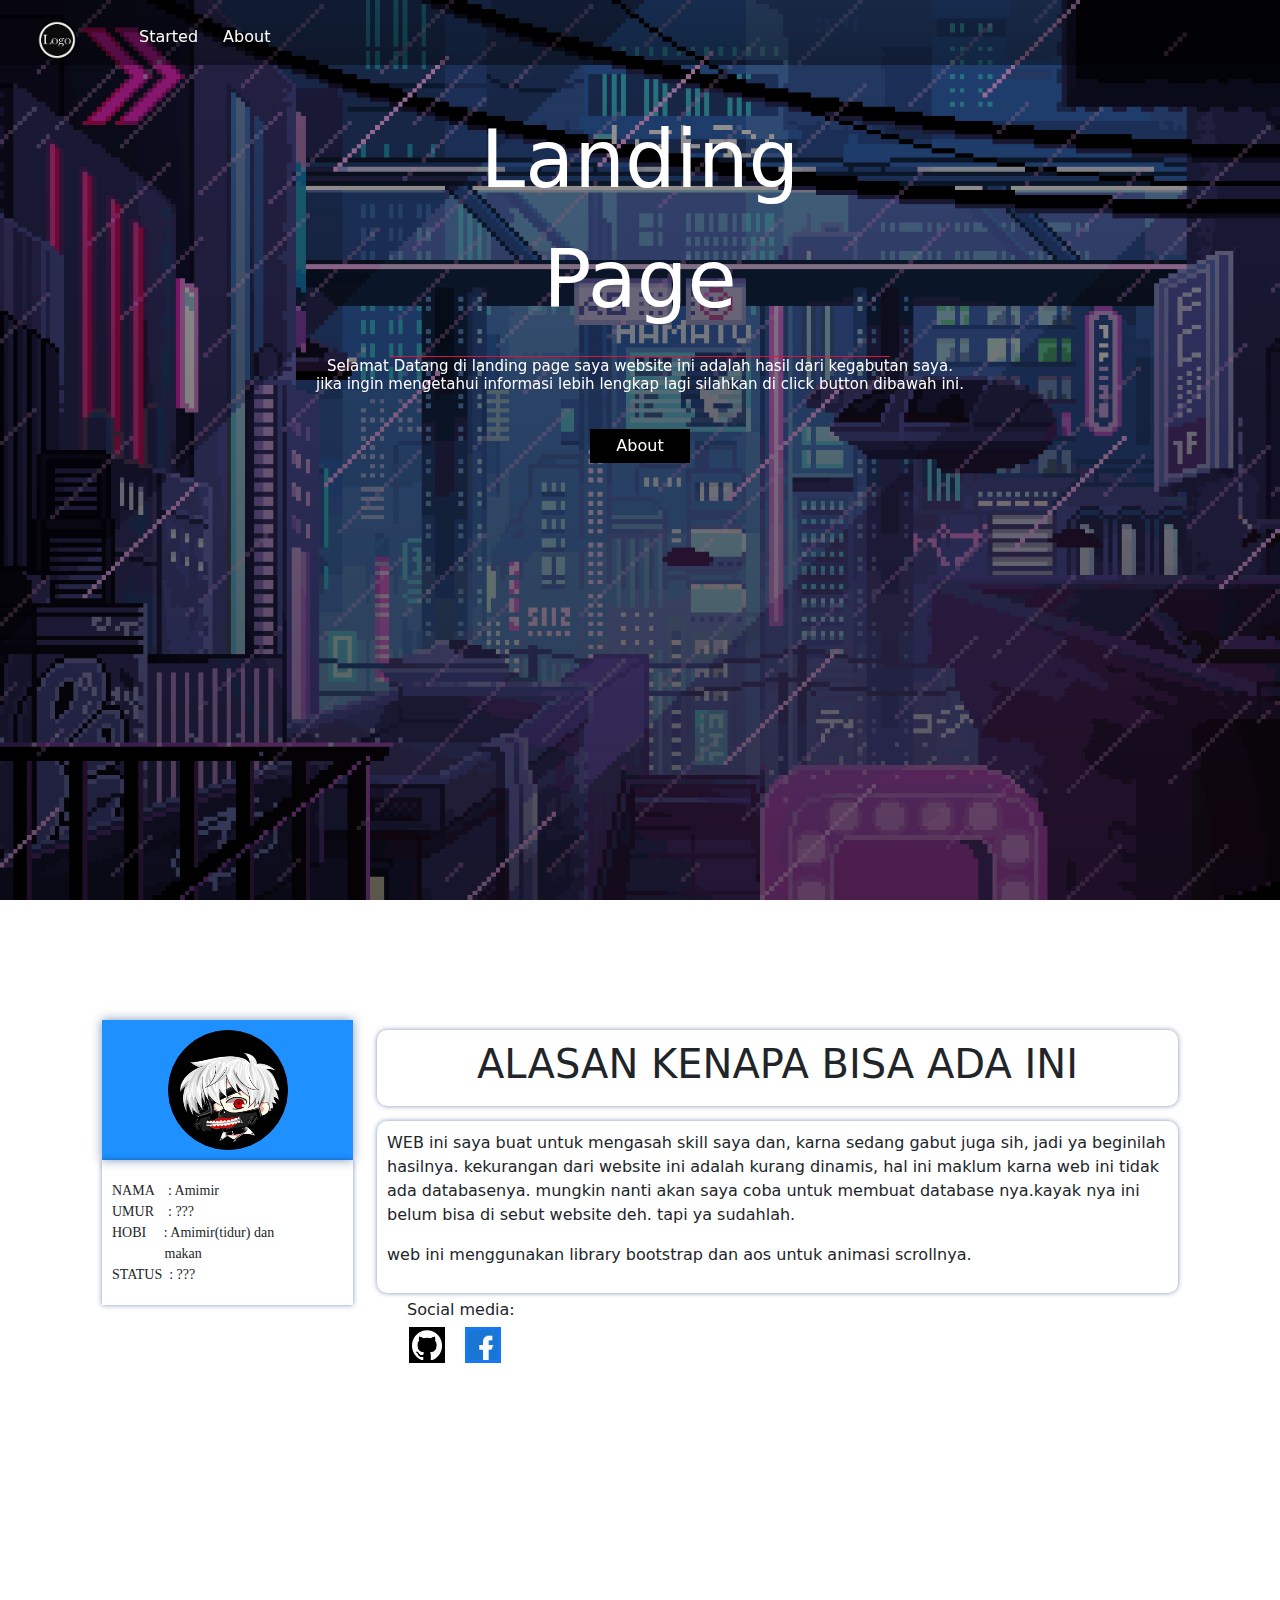
<file: index.html>
<!DOCTYPE html>
<html lang="en">
<head>
    <meta charset="UTF-8">
    <meta http-equiv="X-UA-Compatible" content="IE=edge">
    <meta name="viewport" content="width=device-width, initial-scale=1.0">
    <link rel="stylesheet" href="style/style.css">
    <link rel="stylesheet" href="library/css/bootstrap.min.css">
    <link rel="stylesheet" href="library/aos/aos.css">
    <title>Landing page</title>
</head>
<body>

    <section>
    <nav class="mainnavigasi">
        <div class="d-flex container-fluid">

            <div class="navbar-header icon">
                <div class="d-flex">
                    <a href="#logo" class="navbar-brand text-white"><img src="assets/project0.png" width="40px"></a>
                </div>
            </div>

            <div class="navigasi">
            <ul class="Mainitem">
                <li class="seconditem seconditem1"><a href="#started" class="item item1">Started</a></li>
                <li class="seconditem seconditem2"><a href="#about" class="item item2">About</a></li>
            </ul>
            </div>

        </div>
    </nav>
    </section>

    <section id="started" class="started d-flexr">
    <div class="container">
        <div>
            <div class="isi" data-aos="fade-up" data-aos-duration="2000">
                <div class="Judul">
                <p class="judul">Landing Page</p>
                </div>
                <p class="subjudul">Selamat Datang di landing page saya website ini adalah hasil dari kegabutan saya.<br>
                jika ingin mengetahui informasi lebih lengkap lagi silahkan di click button dibawah ini.
                </p> 
                <form action="#about">
                <button type="submit" class="About">About</button>
                </form> 
        </div>
    </div>
    </section>

    <section id="about" class="about d-flex">
    <div class="container">
        <div class="row">
            <div class="col-lg-3 bio">
                <div class="bioimage">
                    <div>
                        <img src="assets/2.png" width="100px" height="150px">
                    </div>
                </div>
                <div class="isibio">
<pre>
NAMA    : Amimir
UMUR    : ???
HOBI     : Amimir(tidur) dan
               makan
STATUS  : ???
</pre>
                </div>
            </div>
            <div class="col-lg-9 motif">
                 <div class="alasan">
                    <h1 class="isiabout">ALASAN KENAPA BISA ADA INI</h1>
                 </div>
                <div class="isialasan">
                    <p>WEB ini saya buat untuk mengasah skill saya dan, karna sedang gabut juga sih, jadi ya beginilah hasilnya. kekurangan dari website ini adalah kurang dinamis, hal ini maklum karna web ini tidak ada databasenya. mungkin nanti akan saya coba untuk membuat database nya.kayak nya ini belum bisa di sebut website deh. tapi ya sudahlah.</p>
                    <p>web ini menggunakan library bootstrap dan aos untuk animasi scrollnya.</p>
                </div>
                <div class="socialmedia">
                    <abbr>Social media:</abbr> 
                    <ul class="listitems">
                        <li class="items items1"><a href="github.html"><img src="assets/github-mark/github-mark-white.png" width="30px" height="30px"></a></li>
                        <li class="items items2"><a href="facebook.html"><img src="assets/facebook.png" width="30px" height="30px"></a></li>
                    </ul>
                </div> 
            </div>
         </div> 
    </div>
    </section> 


<script src="library/aos/aos.js"></script>
<script src="main.js"></script>
<script src="library/js/bootstrap.min.js"></script>
<script src="library/jquery/jquery.min.js"></script>
</body>
</html>
</file>
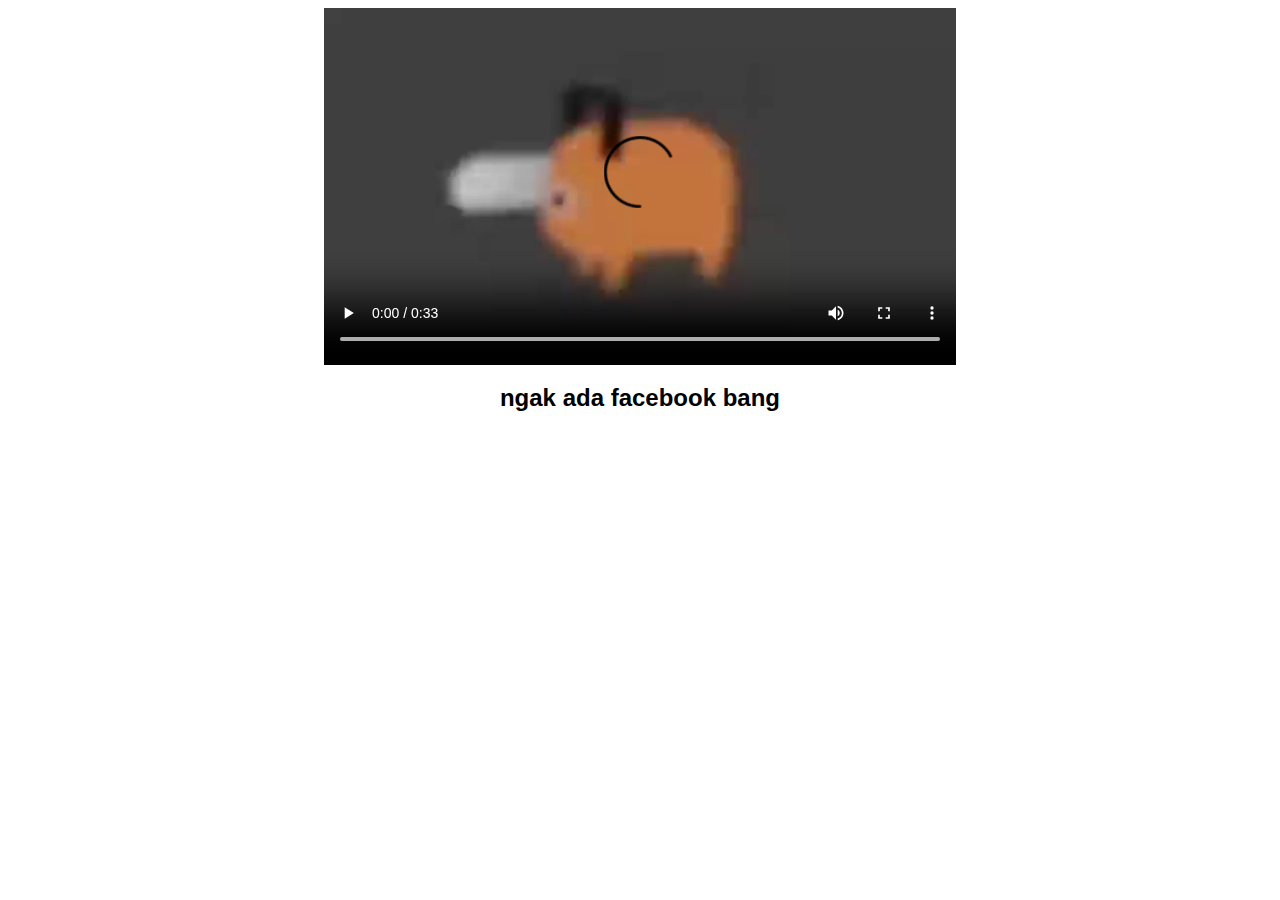
<file: facebook.html>
<!DOCTYPE html>
<html lang="en">
<head>
    <meta charset="UTF-8">
    <meta http-equiv="X-UA-Compatible" content="IE=edge">
    <meta name="viewport" content="width=device-width, initial-scale=1.0">
    <title>Facebook</title>
    <style>
    div {
        width: 50%;
        margin: auto;
        background-color: black;
    }

    div > video {
        justify-content: center;
        width: 100%;
    }

    h2 {
        text-align: center;
        font-family: 'Gill Sans', 'Gill Sans MT', Calibri, 'Trebuchet MS', sans-serif;
    }
    </style>
</head>
<body>
    <div>
        <video controls autoplay loop>
            <source src="assets/github.mp4">
        </video>
    </div>
    <h2>ngak ada facebook bang</h2> 
</body>
</html>
</file>
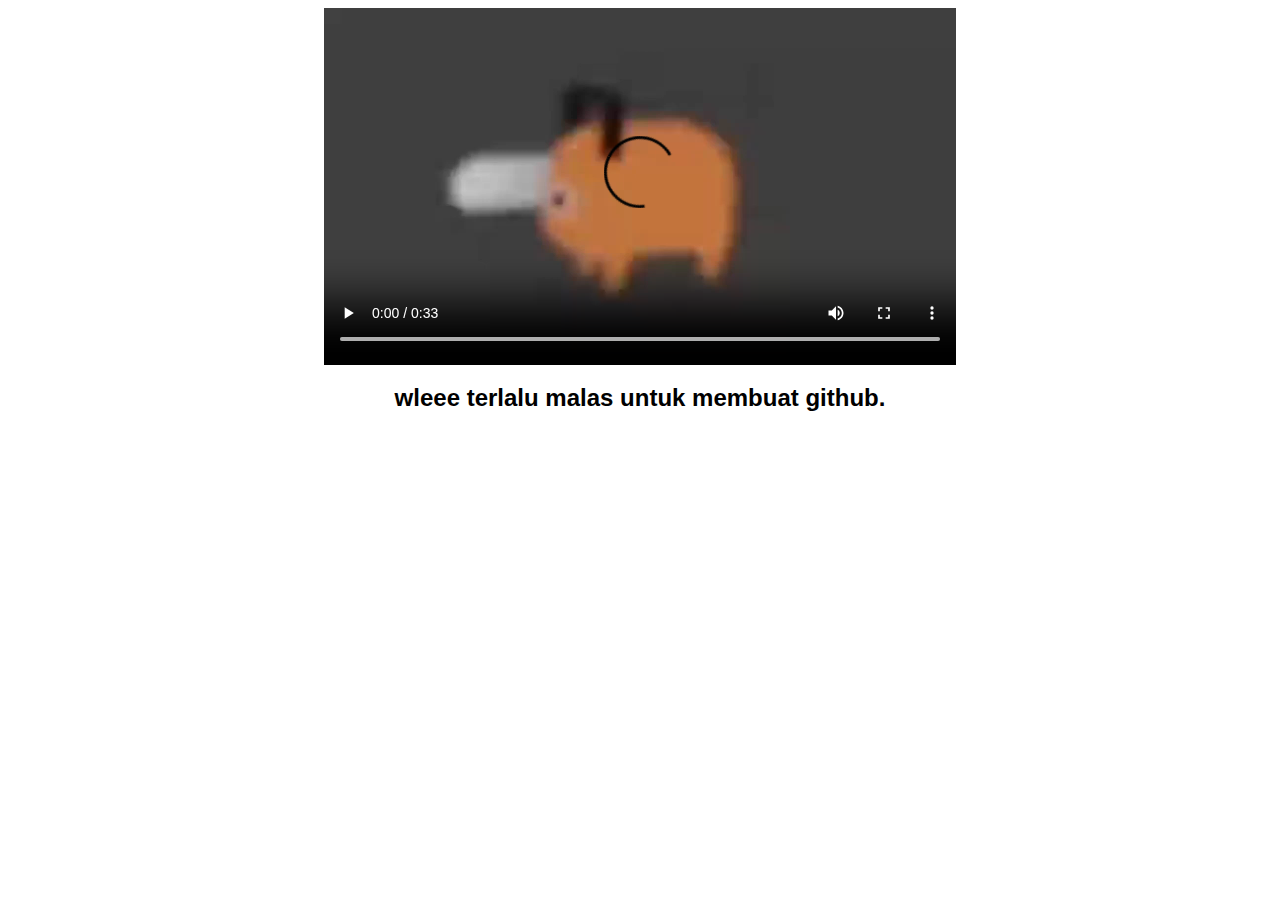
<file: github.html>
<!DOCTYPE html>
<html lang="en">
<head>
    <meta charset="UTF-8">
    <meta http-equiv="X-UA-Compatible" content="IE=edge">
    <meta name="viewport" content="width=device-width, initial-scale=1.0">
    <title>Github</title>
    <style>
        div {
            width: 50%;
            margin: auto;
            background-color: black;
        }

        div > video {
            justify-content: center;
            width: 100%;
        }

        h2 {
            text-align: center;
            font-family: 'Gill Sans', 'Gill Sans MT', Calibri, 'Trebuchet MS', sans-serif;
        }
    </style> 
</head>
<body> 
    <div>
    <video width="50%" autoplay loop controls>
        <source src="assets/github.mp4" type="video/mp4">
    </video>
    </div>
    <h2> wleee terlalu malas untuk membuat github.</h2> 
</body>
</html>
</file>
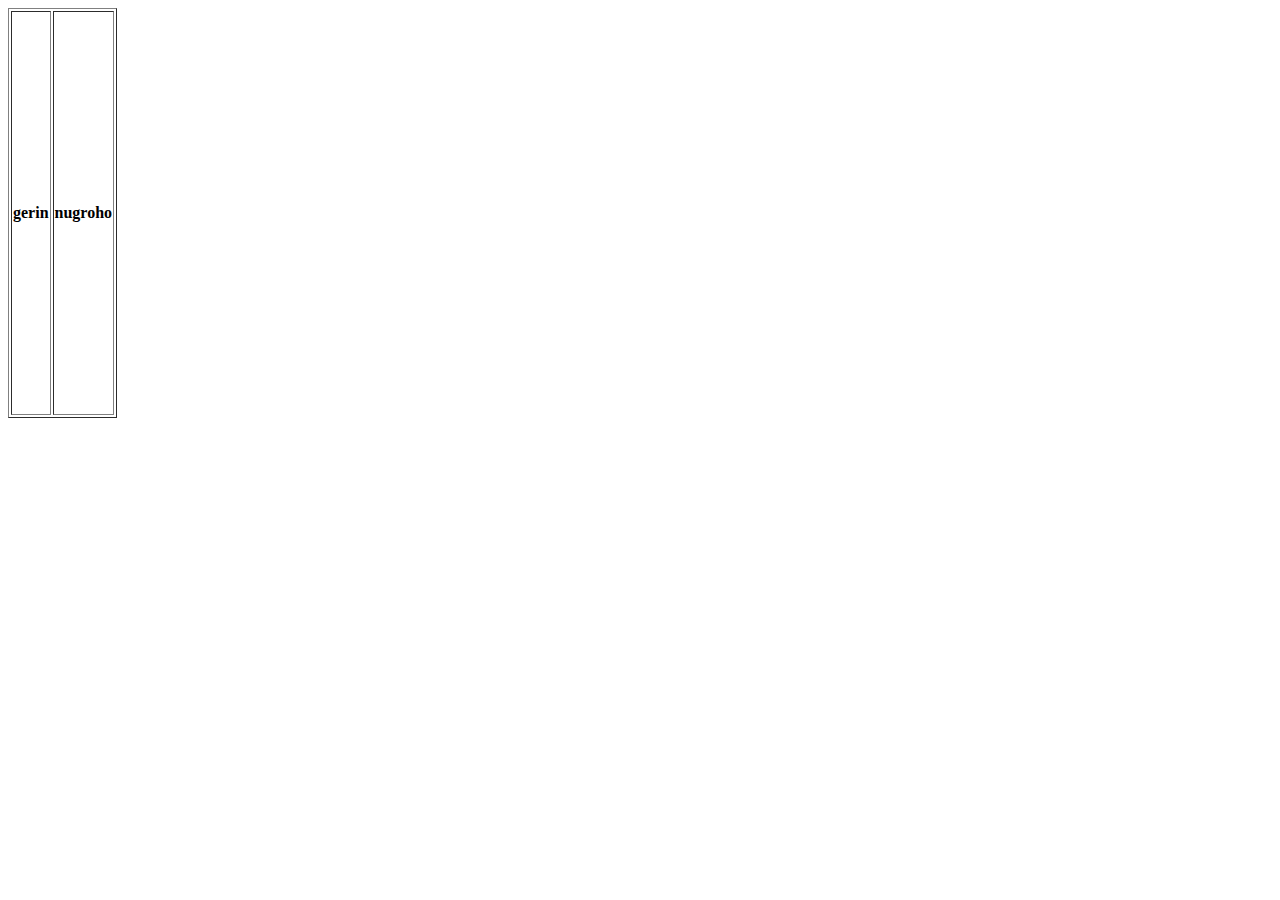
<file: library/css/coba.html>
<!DOCTYPE html>
<html>
<head>
</head>
<body>
	<table border="1px" style="vertical-align: top;">
		<tr>
			<th style="height: 400px;"><span style="vertical-align: top;">gerin</span></th>
			<th>nugroho</th>
		</tr>
	</table>
</body>
</html>
</file>
<file: style/style.css>
* {
    margin: 0;
    padding: 0;
}

body {
    scroll-behavior: smooth;
}

.mainnavigasi {
    position: fixed;
    width: 100%;
    top: 0;
    z-index: 997;
    background: linear-gradient(rgba(0,0,0,0.3),rgba(0,0,0,0.4));
}


.icon {
    margin-top: 15px;
    margin-left: 25px;
    margin-right: 10px;
    overflow: hidden;
    width: 50px;
    height: 50px;

}

.icon > div {
    height: 100%;
    width: 100%;
    overflow: hidden;
    align-items: center;
}



.navigasi {
    margin-top: 25px;
}


.Mainitem {
    list-style-type: none;
    display: flex;
}


.seconditem2 {
    margin-left: 5px;
}

.item {
    text-decoration: none;
    color: white;
    padding: 10px 10px 10px 10px;
    border-radius: 5px;
}

.item:hover {
    color: white;
    background: crimson;
    transition: .3s;
}


.started {
    width: 100%;
    height: 100vh;
    background: linear-gradient(rgba(0,0,0,0.4), rgba(0,0,0,0.6)),url("../assets/started.gif");
    background-size: cover;
}

.started > div {
    overflow: hidden;
}

.started > div > div {
    margin-top: 100px;
}

.started > div > div > .isi {
    overflow: hidden;
    color: white;
    text-aligN: center;
}

.started > div > div > .isi > button {
    z-index: 1;
}

.started > div > div > .isi > p {
    line-height: normal;
}


.started > div > div > .isi > .Judul {
    border-bottom: 1px solid crimson;
    width: 500px;
    overflow: hidden;
    margin: auto;
    padding: 0;
}
.started > div > div > .isi > .Judul > .judul {
    font-size: 80px;
}


.started > div > div > .isi > .subjudul {
    font-size: 15px;
}

.started > div > div > .isi > form > .About {
    margin-top: 20px;
    background-color: black;
    color: white;
    padding: 5px;
    width: 100px;
    border: none;
    transition: width 1s;
}

.started > div > div > .isi > form > .About:hover {
    background-color: crimson;
    transition: 1s;
    width: 200px;
}


.about {
    height: 100vh;
    width: 100%;
}

.about > div {
    margin-top: 100px;
}

.about > div > div {
    overflow: hidden;
    padding: 20px;
}

.about > div > div > .motif {

}


.about > div > div > .motif > .alasan{
    margin-top: 10px;
    text-align: center;
    box-shadow: 0 0 5px rgba(1, 41, 112,0.5);
    border-radius: 10px;
    padding-top: 10px;
    padding-bottom: 10px;
}

.about > div > div > .motif > .isialasan {
    margin-top: 15px;
    border-radius: 10px;
    padding: 10px;
    box-shadow: 0 0 5px rgba(1, 41, 112,0.5);
}

.about > div > div > .motif > .socialmedia {
    margin-top: 5px;
}

.about > div > div > .motif > .socialmedia > abbr {
    margin-left: 30px;
}

.about > div > div > .motif > .socialmedia > .listitems {
    list-style: none;
    display: flex;
    margin-top: 5px;
}

.about > div > div > .motif > .socialmedia > .listitems > .items {
    margin-left: 20px;
    padding: 3px;
}

.about > div > div > .motif > .socialmedia > .listitems > .items1 {
    margin-left: 0;
    background-color: black;
}

.about > div > div > .motif > .socialmedia > .listitems > .items2 {
    background-color: #1778F2;
}




.about > div > div > .bio {
}

.about > div > div > .bio > .bioimage  {
    background-color: dodgerblue;
    padding-top: 10px;
    padding-bottom: 10px;
    box-shadow: 0 0 10px rgba(1, 41, 112,0.5);
}

.about > div > div > .bio > .bioimage > div{
    border-radius: 80px;
    overflow: hidden;
    width: 120px;
    height: 120px;
    border: 1px solid black;
    margin-top: 10px;
    background-color: black;
    margin: auto;
}

.about > div > div > .bio > .bioimage> div > img {
    margin-bottom: 50px;
    margin-left: 10px;
}

.about > div > div > .bio > .isibio {
    box-shadow: 0 0 5px rgba(1, 41, 112,0.5);
}

.about > div > div > .bio > .isibio > pre{
    padding-top: 20px;
    font-family: verdana;
    line-height: default;
    padding-bottom: 20px;
    padding-right: 10px;
    padding-left: 10px;
}


@media only screen and (max-width: 1194px) {
    .about > div > div > .bio > .isibio > pre{
        padding-top: 20px;
        font-family: verdana;
        line-height: default;
        padding-bottom: 20px;
        padding-right: 10px;
        padding-left: 10px;
        font-size: 13px;
    }

}

@media only screen and (max-width: 992px) {
    .about > div > div > .bio > .bioimage > div{
        border-radius: 80px;
        overflow: hidden;
        width: 120px;
        height: 120px;
        border: 1px solid black;
        margin-top: 10px;
        background-color: black;
        margin: auto;
    }
    
    .about {
        height: 100vh;
        width: 100%;
    }
    
    

}

@media only screen and (max-width: 575px) {
    .started > div > div > .isi > .Judul {
        border-bottom: 1px solid crimson;
        width: 400px;
        overflow: hidden;
        margin: auto;
        padding: 0;
    }
    .started > div > div > .isi > .Judul > .judul {
        font-size: 50px;
    }   
    
    .started > div > div > .isi > .subjudul {
        font-size: 11px;
    }

    .started > div > div > .isi > form > .About {
        margin-top: 20px;
        background-color: black;
        color: white;
        padding: 5px;
        width: 80px;
        border: none;
        transition: width 1s;
        font-size: 11px;
    }
    
    .started > div > div > .isi > form > .About:hover {
        background-color: crimson;
        transition: 1s;
        width: 160px;
    }
    

}

@media only screen and (max-width: 455px) {
    .started > div > div > .isi > .Judul {
        border-bottom: 1px solid crimson;
        width: 320px;
        overflow: hidden;
        margin: auto;
        padding: 0;
    }


}

@media only screen and (max-width: 345px) {
    section > nav > div > .icon {
        width: 20px;
        height: 20px;
        background-color: crimson;
        display: none;
    }

    .started > div > div > .isi > .Judul {
        border-bottom: 1px solid crimson;
        width: 250px;
        overflow: hidden;
        margin: auto;
        padding: 0;
    }

    .started > div > div > .isi > .Judul > .judul {
        font-size: 40px;
    }   
    
    .started > div > div > .isi > .subjudul {
        font-size: 9px;
    }

    .started > div > div > .isi > form > .About {
        margin-top: 20px;
        background-color: black;
        color: white;
        padding: 5px;
        width: 70px;
        border: none;
        transition: width 1s;
        font-size: 9px;
    }
    
    .started > div > div > .isi > form > .About:hover {
        background-color: crimson;
        transition: 1s;
        width: 140px;
    }

}

@media only screen and (max-width: 275px) {

    .started > div > div > .isi > .Judul {
        border-bottom: 1px solid crimson;
        width: 200px;
        overflow: hidden;
        margin: auto;
        padding: 0;
        background: none;
    }

    .started > div > div > .isi > .Judul > .judul {
        font-size: 30px;
    }   
    
    .started > div > div > .isi > .subjudul {
        font-size: 9px;
    }

    .started > div > div > .isi > form > .About {
        margin-top: 20px;
        background-color: black;
        color: white;
        padding: 5px;
        width: 70px;
        border: none;
        transition: width 1s;
        font-size: 9px;
    }
    
    .started > div > div > .isi > form > .About:hover {
        background-color: crimson;
        transition: 1s;
        width: 140px;
    }

}
</file>
